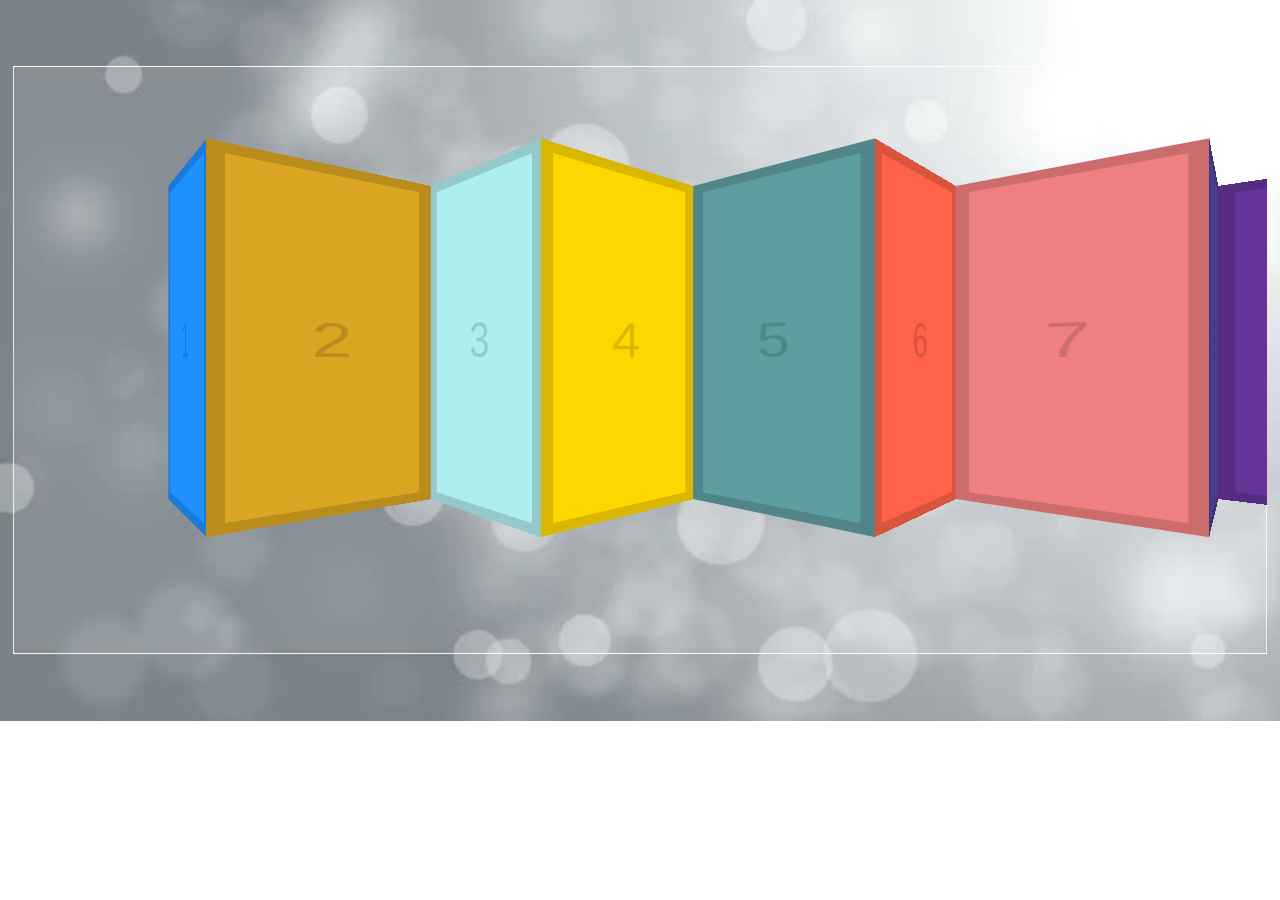
<file: ClickAndDragToScroll/index.html>
<!DOCTYPE html>
<html lang="en">
<head>
	<title>Click and Drag to Scroll</title>
	<meta charset="utf-8">
	<link rel="stylesheet" type="text/css" href="style.css">
</head>
<body>
	<div class="items">
		<div class="item item1">1</div>
		<div class="item item2">2</div>
		<div class="item item3">3</div>
		<div class="item item4">4</div>
		<div class="item item5">5</div>
		<div class="item item6">6</div>
		<div class="item item7">7</div>
		<div class="item item8">8</div>
		<div class="item item9">9</div>
		<div class="item item10">10</div>
		<div class="item item11">11</div>
		<div class="item item12">12</div>
		<div class="item item13">13</div>
		<div class="item item14">14</div>
		<div class="item item15">15</div>
		<div class="item item16">16</div>
		<div class="item item17">17</div>
		<div class="item item18">18</div>
		<div class="item item19">19</div>
		<div class="item item20">20</div>
		<div class="item item21">21</div>
		<div class="item item22">22</div>
		<div class="item item23">23</div>
		<div class="item item24">24</div>
		<div class="item item25">25</div>
	</div>
<script>
	const slider = document.querySelector('.items');
	let isDown = false;
	let startX;
	let scrollLeft;
	slider.addEventListener('mousedown', (event) => {
		isDown = true;
		slider.classList.add('active');
		startX = event.pageX - slider.offsetLeft;
		scrollLeft = slider.scrollLeft;
	});

	slider.addEventListener('mouseleave', () => {
		isDown = false;
		slider.classList.remove('active');
	});

	slider.addEventListener('mouseup', () => {
		isDown = false;
		slider.classList.remove('active');
	});

	slider.addEventListener('mousemove', (event) => {
		if (!isDown) return;
		event.preventDefault();
		const x = event.pageX - slider.offsetLeft;
		const walk = (x -startX) * 3;
		slider.scrollLeft = scrollLeft - walk;
	});
</script>
</body>
</html>
</file>
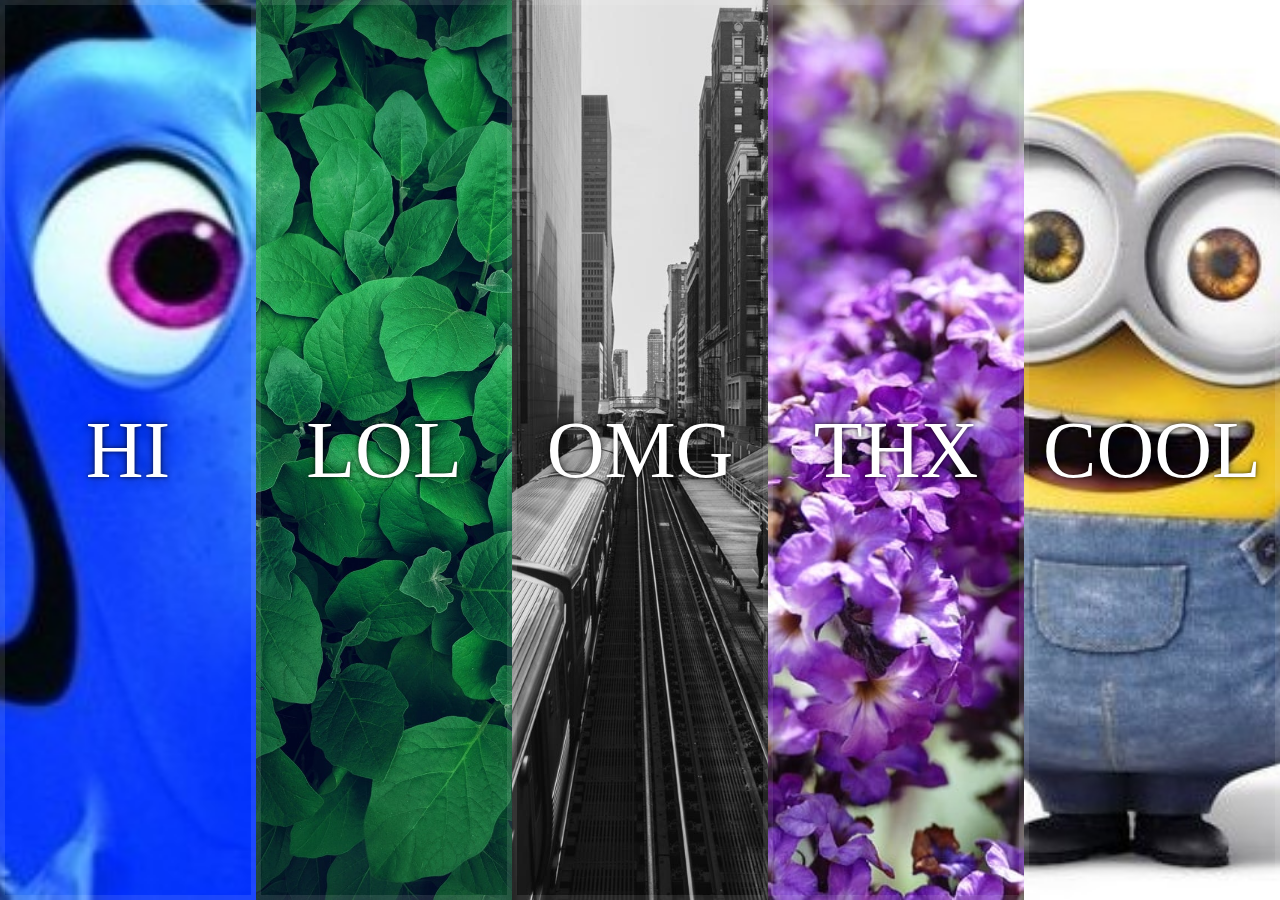
<file: FlexPanelsImageGallery/index.html>
<!DOCTYPE html>
<html>
<head>
	<title>Flex Pannels Image Gallery</title>
	<meta charset="utf-8">
	<link rel="stylesheet" type="text/css" href="style.css">
</head>
<body>
<div class="pannels">
	<div class="pannel pannel1">
		<p>hi</p>
		<p>hi</p>
		<p>hi</p>
	</div>
	<div class="pannel pannel2">
		<p>lol</p>
		<p>lol</p>
		<p>lol</p>
	</div>
	<div class="pannel pannel3">
		<p>omg</p>
		<p>omg</p>
		<p>omg</p>
	</div>
	<div class="pannel pannel4">
		<p>thx</p>
		<p>thx</p>
		<p>thx</p>
	</div>
	<div class="pannel pannel5">
		<p>cool</p>
		<p>cool</p>
		<p>cool</p>
	</div>
</div>
<script>
    const pannels = document.querySelectorAll('.pannel');
    function toggleOpen() {
      console.log('Hello');
      this.classList.toggle('open');
    }
    function toggleActive(e) {
      console.log(e.propertyName);
      if (e.propertyName.includes('flex')) {
        this.classList.toggle('open-active');
      }
    }
    pannels.forEach(pannel => pannel.addEventListener('click', toggleOpen));
    pannels.forEach(pannel => pannel.addEventListener('transitionend', toggleActive))
</script>
</body>
</html>
</file>
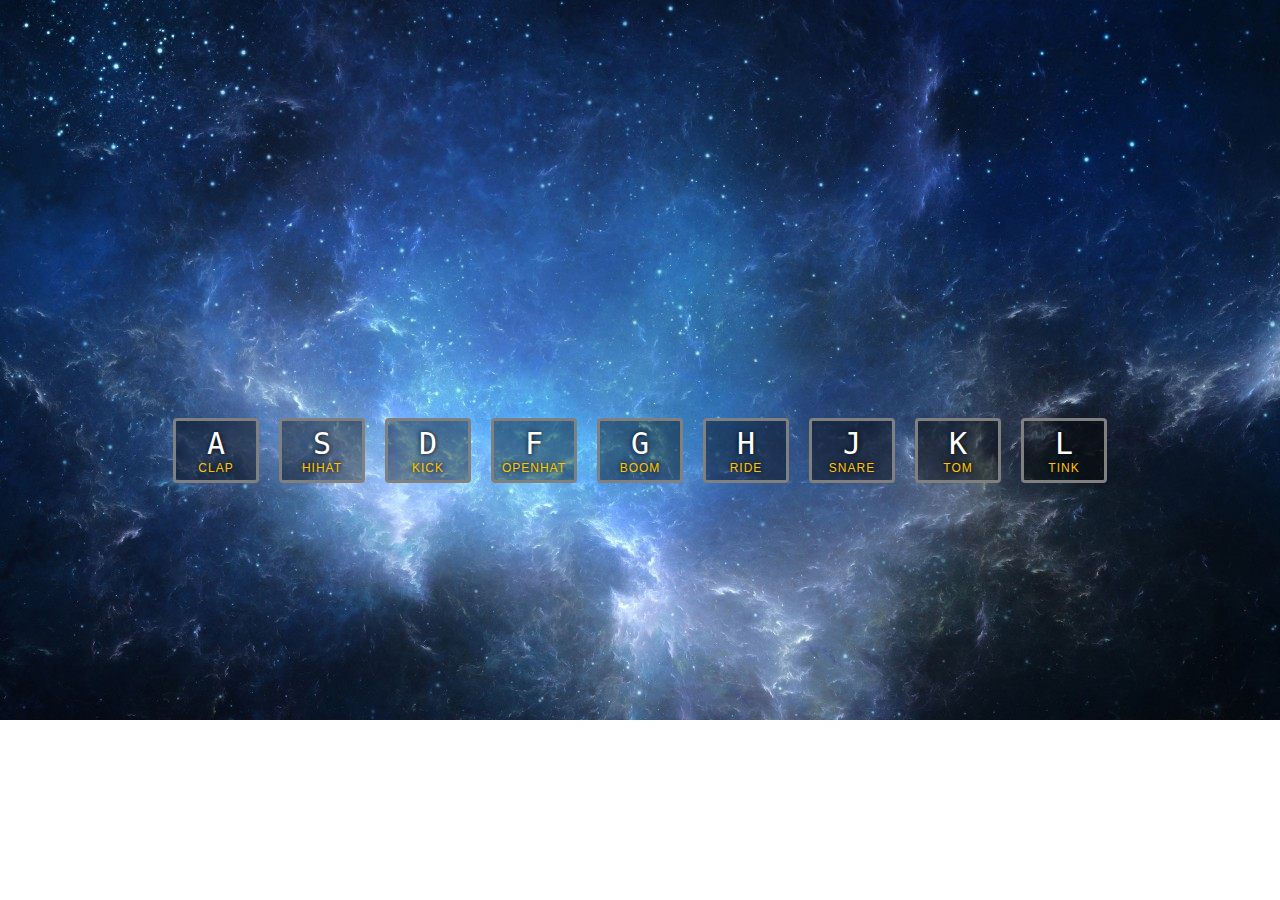
<file: JsDrumKit/index.html>
<!DOCTYPE html>
<html lang="en">
<head>
	<title>Drum Kit</title>
	<meta charset="utf-8">
	<link rel="stylesheet" type="text/css" href="style.css">
</head>
<body>
	<div class="keys">
		<div data-key="65" class="key">
			<kbd>A</kbd>
			<span class="sound">Clap</span>
		</div>
		<div data-key="83" class="key">
			<kbd>S</kbd>
			<span class="sound">Hihat</span>
		</div>
		<div data-key="68" class="key">
			<kbd>D</kbd>
			<span class="sound">Kick</span>
		</div>
		<div data-key="70" class="key">
			<kbd>F</kbd>
			<span class="sound">Openhat</span>
		</div>
		<div data-key="71" class="key">
			<kbd>G</kbd>
			<span class="sound">Boom</span>
		</div>
		<div data-key="72" class="key">
			<kbd>H</kbd>
			<span class="sound">Ride</span>
		</div>
		<div data-key="74" class="key">
			<kbd>J</kbd>
			<span class="sound">Snare</span>
		</div>
		<div data-key="75" class="key">
			<kbd>K</kbd>
			<span class="sound">Tom</span>
		</div>
		<div data-key="76" class="key">
			<kbd>L</kbd>
			<span class="sound">Tink</span>
		</div>
	</div>

	<audio data-key="65" src="files/clap.wav"></audio>
	<audio data-key="83" src="files/hihat.wav"></audio>
	<audio data-key="68" src="files/kick.wav"></audio>
	<audio data-key="70" src="files/openhat.wav"></audio>
	<audio data-key="71" src="files/boom.wav"></audio>
	<audio data-key="72" src="files/ride.wav""></audio>
	<audio data-key="74" src="files/snare.wav""></audio>
	<audio data-key="75" src="files/tom.wav""></audio>
	<audio data-key="76" src="files/tink.wav""></audio>


<script>
	function playSound(event) {
		const audio = document.querySelector(`audio[data-key="${event.keyCode}"]`);
		const key = document.querySelector(`div[data-key="${event.keyCode}"]`);
		if (!audio) return;
		key.classList.add('playing');
		audio.currentTime = 0;
		audio.play();
	}
	function removeTransition(event) {
		if (event.propertyName !== 'transform') return;
		e.target.classList.remove('playing');
	}
	const keys = Array.from(document.querySelectorAll('.key'));
	keys.forEach(key => key.addEventListener('transitionend', removeTransition));
	window.addEventListener('keydown', playSound);
</script>
</body>
</html>
</file>
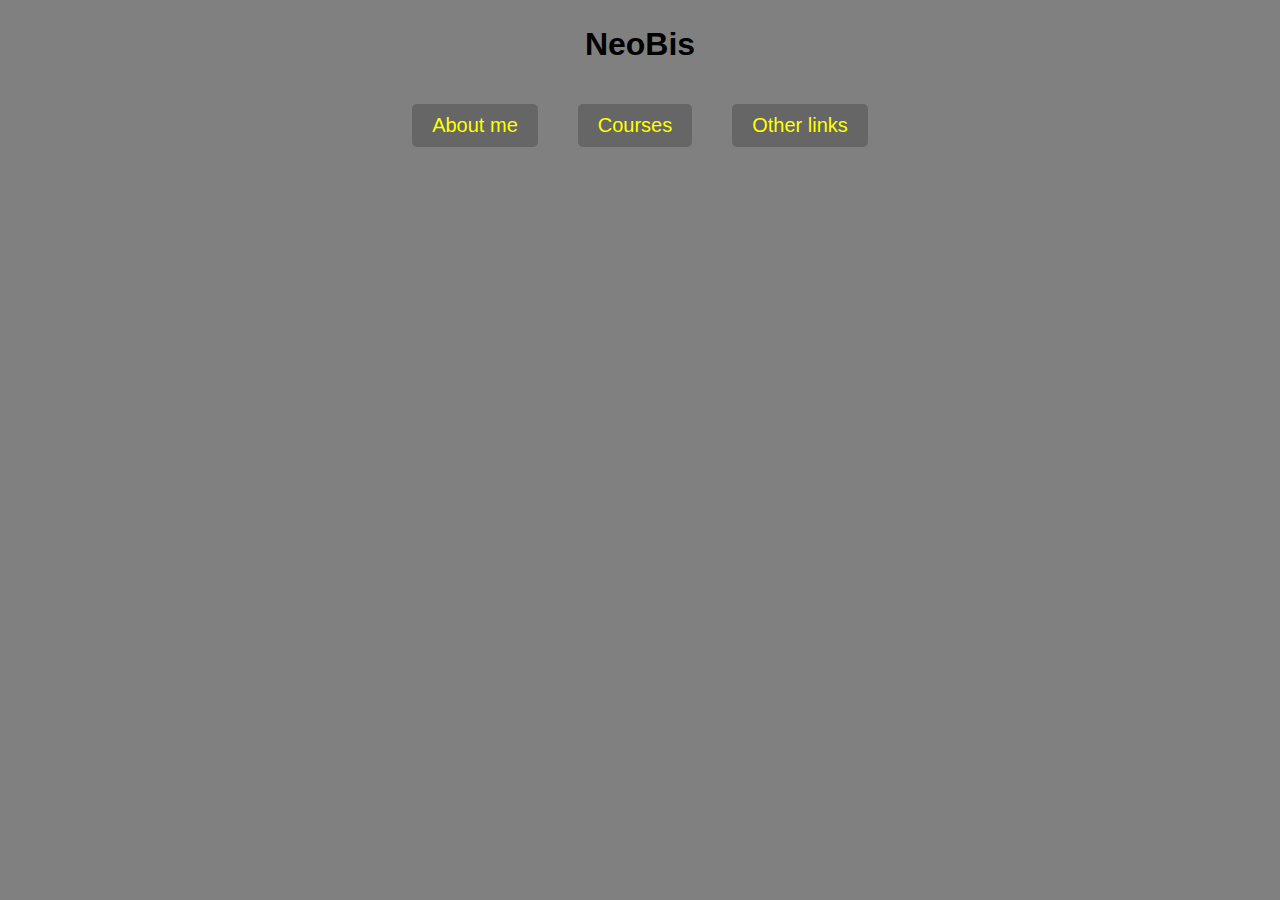
<file: StripeFollowAlongDropdown/index.html>
<!DOCTYPE html>
<html lang="en">
<head>
	<title>Stripe Follow ALong Dropdown</title>
	<meta charset="utf-8">
	<link rel="stylesheet" type="text/css" href="style.css">
</head>
<body>
	<h1>NeoBis</h1>
	<nav class="top">
		<div class="dropdownBackground">
			<span class="arrow"></span>
		</div>
		<ul class="cool">
			<li>
				<a href="#">About me</a>
				<div class="dropdown dropdown1">
					<div class="bio">
						<img src="lorem.jpg">
						<p>Lorem ipsum dolor sit amet, consectetur adipisicing elit. Esse quo, quibusdam cupiditate minus officia amet.</p>
					</div>
				</div>
			</li>
			<li>
			<a href="#">Courses</a>
			<ul class="dropdown courses">
				<li>
					<span class="code">RFB</span>
					<a href="#">Lorem ipsum dolor sit.</a>
				</li>
				<li>
					<span class="code">ES6</span>
					<a href="#">ES6 for everyone</a>
				</li>
				<li>
					<span class="code">WTF</span>
					<a href="#">What's the Flexbox</a>
				</li>
				<li>
					<span class="code">GRID</span>
					<a href="#">CSS Grid</a>
				</li>
				<li>
					<span class="code">STPU</span>
					<a href="#">Sublime Text power USER</a>
				</li>
				<li>
					<span class="code">LRX</span>
					<a href="#">Learn redux</a>
				</li>
				<li>
					<span class="code">CLPU</span>
					<a href="#">COmmand line power user</a>
				</li>
				<li>
					<span class="code">MMD</span>
					<a href="#">Mastering markdown</a>
				</li>
			</ul>
		</li>
		<li>
			<a href="#">Other links</a>
			<ul class="dropdown dropdown3">
				<li>
					<a href="#" class="button">Twitter</a>
				</li>
				<li>
					<a href="#" class="button">Facebook</a>
				</li>
				<li>
					<a href="#" class="button">Blog</a>
				</li>
				<li>
					<a href="#" class="button">Course Catalog</a>
				</li>
			</ul>
		</li>
	</ul>
</nav>
<script>
	const triggers = document.querySelectorAll('.cool > li');
	const background = document.querySelector('.dropdownBackground');
	const nav = document.querySelector('.top');

	function handleEnter() {
		this.classList.add('trigger-enter');
		setTimeout(() => this.classList.contains('trigger-enter') && this.classList.add('trigger-enter-active'), 150);
		background.classList.add('open');

		const dropdown = this.querySelector('.dropdown');
		const dropdownCoords = dropdown.getBoundingClientRect();
		const navCoords = nav.getBoundingClientRect();
		

		const coords = {
			height: dropdownCoords.height,
			width: dropdownCoords.width,
			top: dropdownCoords.top - navCoords.top,
			left: dropdownCoords.left - navCoords.left,
		};

		background.style.setProperty('width', `${coords.width}px`);
		background.style.setProperty('height', `${coords.height}px`);
		background.style.setProperty('transform', `translate(${coords.left}px, ${coords.top}px)`);

	}

	function handleLeave() {
		this.classList.remove('trigger-enter', 'trigger-enter-active');
		background.classList.remove('open');

	}

	triggers.forEach(trigger => trigger.addEventListener('mouseenter', handleEnter));
	triggers.forEach(trigger => trigger.addEventListener('mouseleave', handleLeave));

</script>
</body>
</html>
</file>
<file: ClickAndDragToScroll/style.css>
html {
	background: url(grey.jpg) no-repeat;
	background-size: 100%;
	box-sizing: border-box;
}
*, *:before, *:after {
  box-sizing: inherit;
}
body {
	min-height: 80vh;
	display: flex;
	justify-content: center;
	align-items: center;
	font-family: sans-serif;
	font-size: 15px;
	margin: 0;
}
.items {
	height: 600px;
	padding: 100px;
	width: 100%;
	border: 1px solid white;
	overflow-x: scroll;
	overflow-y: hidden;
	white-space: nowrap;
	user-select: none;
	cursor: pointer;
	transition: all 0.2s;
	transform: scale(0.98);
	will-change: transform;
	position: relative;
	background: rgba(255,255,255,0.1);
	font-size: 0;
	perspective: 400px;
}
.items.active {
  background: rgba(255,255,255,0.3);
  cursor: grabbing;
  cursor: -webkit-grabbing;
  transform: scale(1);
}
.item {
  width: 150px;
  height: calc(100% - 40px);
  display: inline-flex;
  align-items: center;
  justify-content: center;
  font-size: 50px;
  font-weight: 100;
  color: rgba(0,0,0,0.15);
  box-shadow: inset 0 0 0 10px rgba(0,0,0,0.15);
}
.item:nth-child(9n+1) { background: dodgerblue;}
.item:nth-child(9n+2) { background: goldenrod;}
.item:nth-child(9n+3) { background: paleturquoise;}
.item:nth-child(9n+4) { background: gold;}
.item:nth-child(9n+5) { background: cadetblue;}
.item:nth-child(9n+6) { background: tomato;}
.item:nth-child(9n+7) { background: lightcoral;}
.item:nth-child(9n+8) { background: darkslateblue;}
.item:nth-child(9n+9) { background: rebeccapurple;}
.item:nth-child(even) { transform: scaleX(1.31) rotateY(40deg); }
.item:nth-child(odd) { transform: scaleX(1.31) rotateY(-40deg); }
</file>
<file: FlexPanelsImageGallery/style.css>
html {
	box-sizing: border-box;
	background: #ffc600;
	font-family: "Comic Sans MS", cursive, sans-serif;
	font-size: 20px;
	font-weight: 200;
}

body {
	margin: 0;
}

*, *:before, *:after {
	box-sizing: inherit;
}

.pannels {
	min-height: 100vh;
	overflow: hidden;
	display: flex;
}

.pannel {
	background: #6B0F9C;
	box-shadow: inset 0 0 0 5px rgba(255,255,255,0.1);
	color: white;
	text-align: center;
	align-items: center;
	transition:
		font-size 0.7s cubic-bezier(0.61,-0.19, 0.7,-0.11),
		flex 0.7s cubic-bezier(0.61,-0.19, 0.7,-0.11),
	background 0.2s;
	font-size: 20px;
	background-size: cover;
	background-position: center;
	flex: 1;
	justify-content: center;
	display: flex;
	flex-direction: column;
}

.pannel1 {background-image: url(img/dory.jpg);
}
.pannel2 {background-image: url(img/green.jpeg);
}
.pannel3 {background-image: url(img/grey.jpg);
}
.pannel4 {background-image: url(img/purple.jpg);
}
.pannel5 {background-image: url(img/min.jpg);
}

/* flex items */
.pannel > * {
	margin: 0;
	width: 100%;
	transition: transform 0.5s;
	flex: 1 0 auto;
	display: flex;
	justify-content: center;
	align-items: center;
}

.pannel > *:first-child { transform: translateY(-100%); }
.pannel.open-active > *:first-child { transform: translateY(0); }
.pannel > *:last-child { transform: translateY(100%); }
.pannel.open-active > *:last-child { transform: translateY(0);}


.pannel p {
	text-transform: uppercase;
	font-family: 'Amatic SC', cursive;
	text-shadow: 0 0 4px rgba(0, 0, 0, 0.72), 0 0 14px rgba(0, 0, 0, 0.45);
	font-size: 1.5em;
}

.pannel p:nth-child(2) {
	font-size: 4em;
}

.pannel.open {
	flex: 5;
	font-size: 40px;
}
</file>
<file: JsDrumKit/style.css>
html {
	font-size: 10px;
	background: url(files/stars.jpg) no-repeat ;
	background-size: 100%;
}
body,html {
  margin: 0;
  padding: 0;
  font-family: sans-serif;
}
div {
	color: white;
}
.keys {
	display: flex;
	flex: 1;
	min-height: 100vh;
	align-items: center;
	justify-content: center;
}
.key {
	border: .3rem solid grey;
	border-radius: .4rem;
	margin: 1rem;
	font-size: 1.0rem;
	padding: .5rem .5rem;
	transition: all .08s ease;
	width: 7rem;
	text-align: center;
	color: white;
	background: rgba(0, 0, 0, 0.4);
	text-shadow: 0 0 .5rem black;
}
.playing {
	transform: scale(1.1);
	border-color: #ffc600;
	box-shadow: 0 0 1rem #ffc600;
}
kbd {
	display: block;
	font-size: 3rem;
}
.sound {
	font-size: 1.2rem;
	text-transform: uppercase;
	letter-spacing: .1rem;
	color: #ffc600;
}
</file>
<file: StripeFollowAlongDropdown/style.css>
html {
	box-sizing: border-box;
	font-family: "Arial Rounded MT Bold", "Helvetica Rounded", Arial, sans-serif;
}

*, *:before, *:after {
	box-sizing: inherit;
}

body {
	margin: 0;
	min-height: 100vh;
	background: grey;
}

h1 {
	margin-top: 0;
	padding-top: .8em;
	text-align: center
}

nav {
	position: relative;
	perspective: 600px;
}

.cool > li > a {
	color: yellow;
	text-decoration: none;
	font-size: 20px;
	background: rgba(0,0,0,0.2);
	padding: 10px 20px;
	display: inline-block;
	margin: 20px;
	border-radius: 5px;
}

nav ul {
	list-style: none;
	margin: 0;
	padding: 0;
	display: flex;
	justify-content: center;
}

.cool > li {
	position: relative;
	display: flex;
	justify-content: center;
}

.dropdown {
	opacity: 0;
	position: absolute;
	overflow: hidden;
	padding: 20px;
	top: -20px;
	border-radius: 2px;
	transition: all 0.5s;
	transform: translateY(100px);
	will-change: opacity;
	display: none;
}

.trigger-enter .dropdown {
	display: block;
}

.trigger-enter-active .dropdown {
	opacity: 1;
}

.dropdownBackground {
	width: 100px;
	height: 100px;
	position: absolute;
	background: #fff;
	border-radius: 4px;
	box-shadow: 0 50px 100px rgba(50,50,93,.1), 0 15px 35px rgba(50,50,93,.15), 0 5px 15px rgba(0,0,0,.1);
	transition: all 0.3s, opacity 0.1s, transform 0.2s;
	transform-origin: 50% 0;
	display: flex;
	justify-content: center;
	opacity: 0;
}

.dropdownBackground.open {
	opacity: 1;
}

.arrow {
	position: absolute;
	width: 20px;
	height: 20px;
	display: block;
	background: white;
	transform: translateY(-50%) rotate(45deg);
}

.bio {
	min-width: 500px;
	display: flex;
	justify-content: center;
	align-items: center;
	line-height: 1.7;
}

.bio img {
	float: left;
	margin-right: 20px;
}

.courses {
	min-width: 300px;
}

.courses li {
	padding: 10px 0;
	display: block;
	border-bottom: 1px solid rgba(0,0,0,0.2);
}

.dropdown a {
	text-decoration: none;
	color: #ffc600;
}

a.button {
	background: black;
	display: block;
	padding: 10px;
	color: white;
	margin-bottom: 10px;
}

.button[href*=twitter] { background: #019FE9; }
.button[href*=facebook] { background: #3B5998; }
.button[href*=courses] { background: #ffc600; }
</file>
